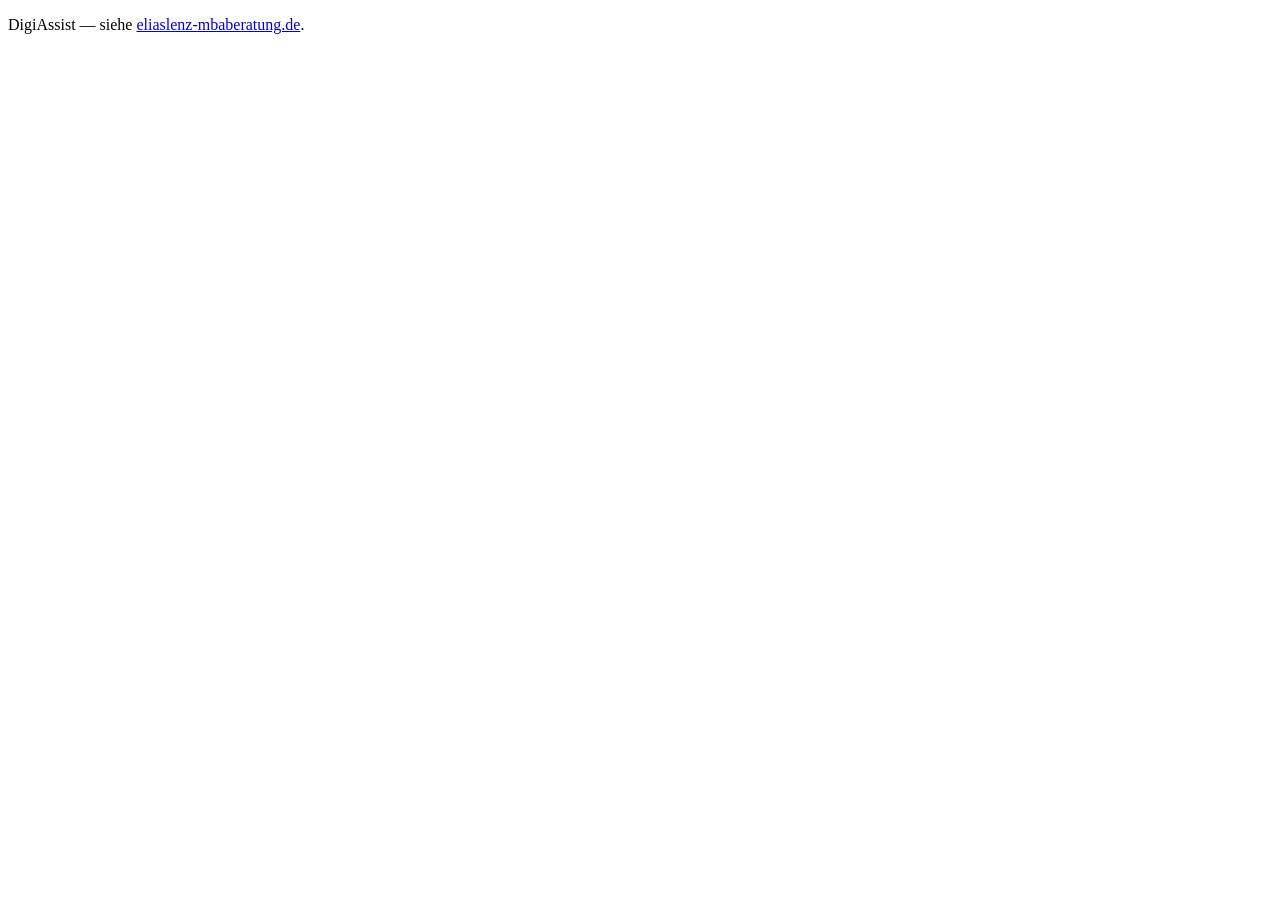
<file: index.html>
<!doctype html><html lang="de"><head><meta charset="utf-8"><title>DigiAssist</title>
<meta name="robots" content="noindex"></head><body>
<p>DigiAssist — siehe <a href="https://eliaslenz-mbaberatung.de/">eliaslenz-mbaberatung.de</a>.</p>
</body></html>
</file>
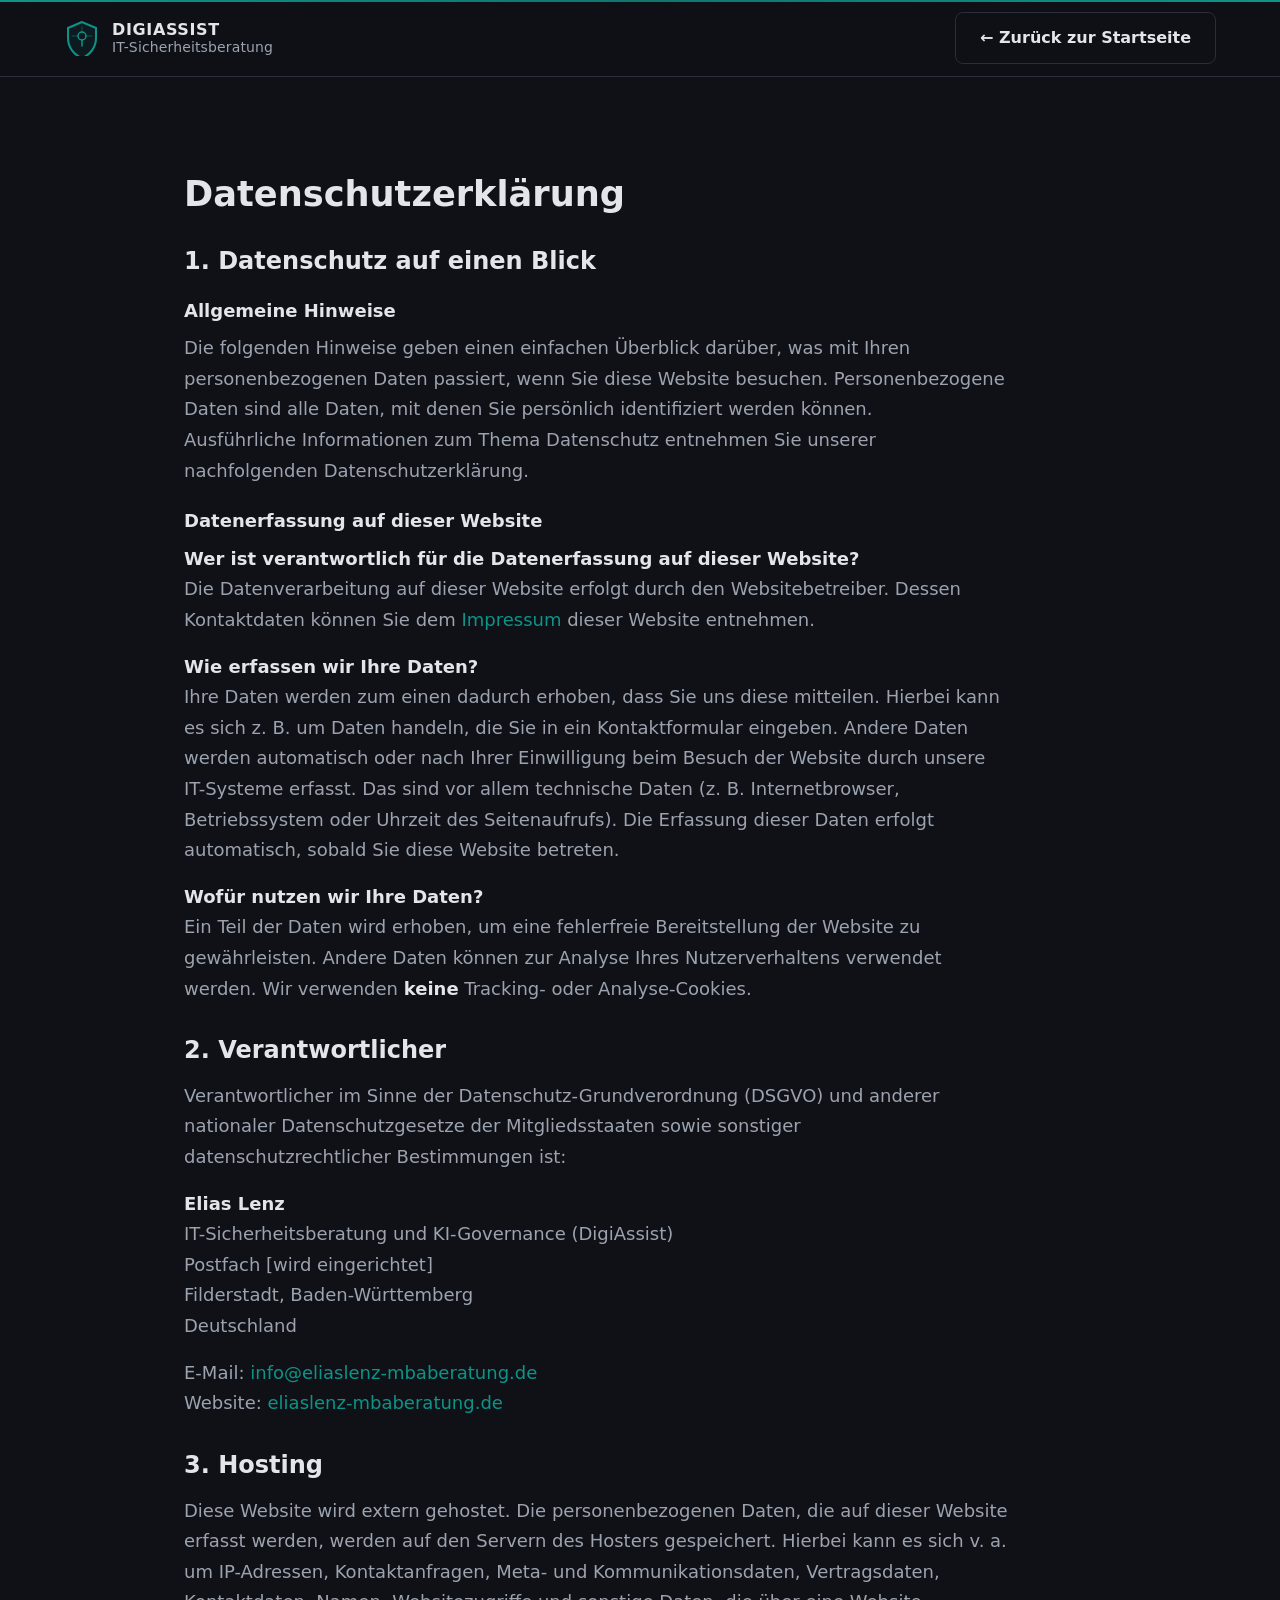
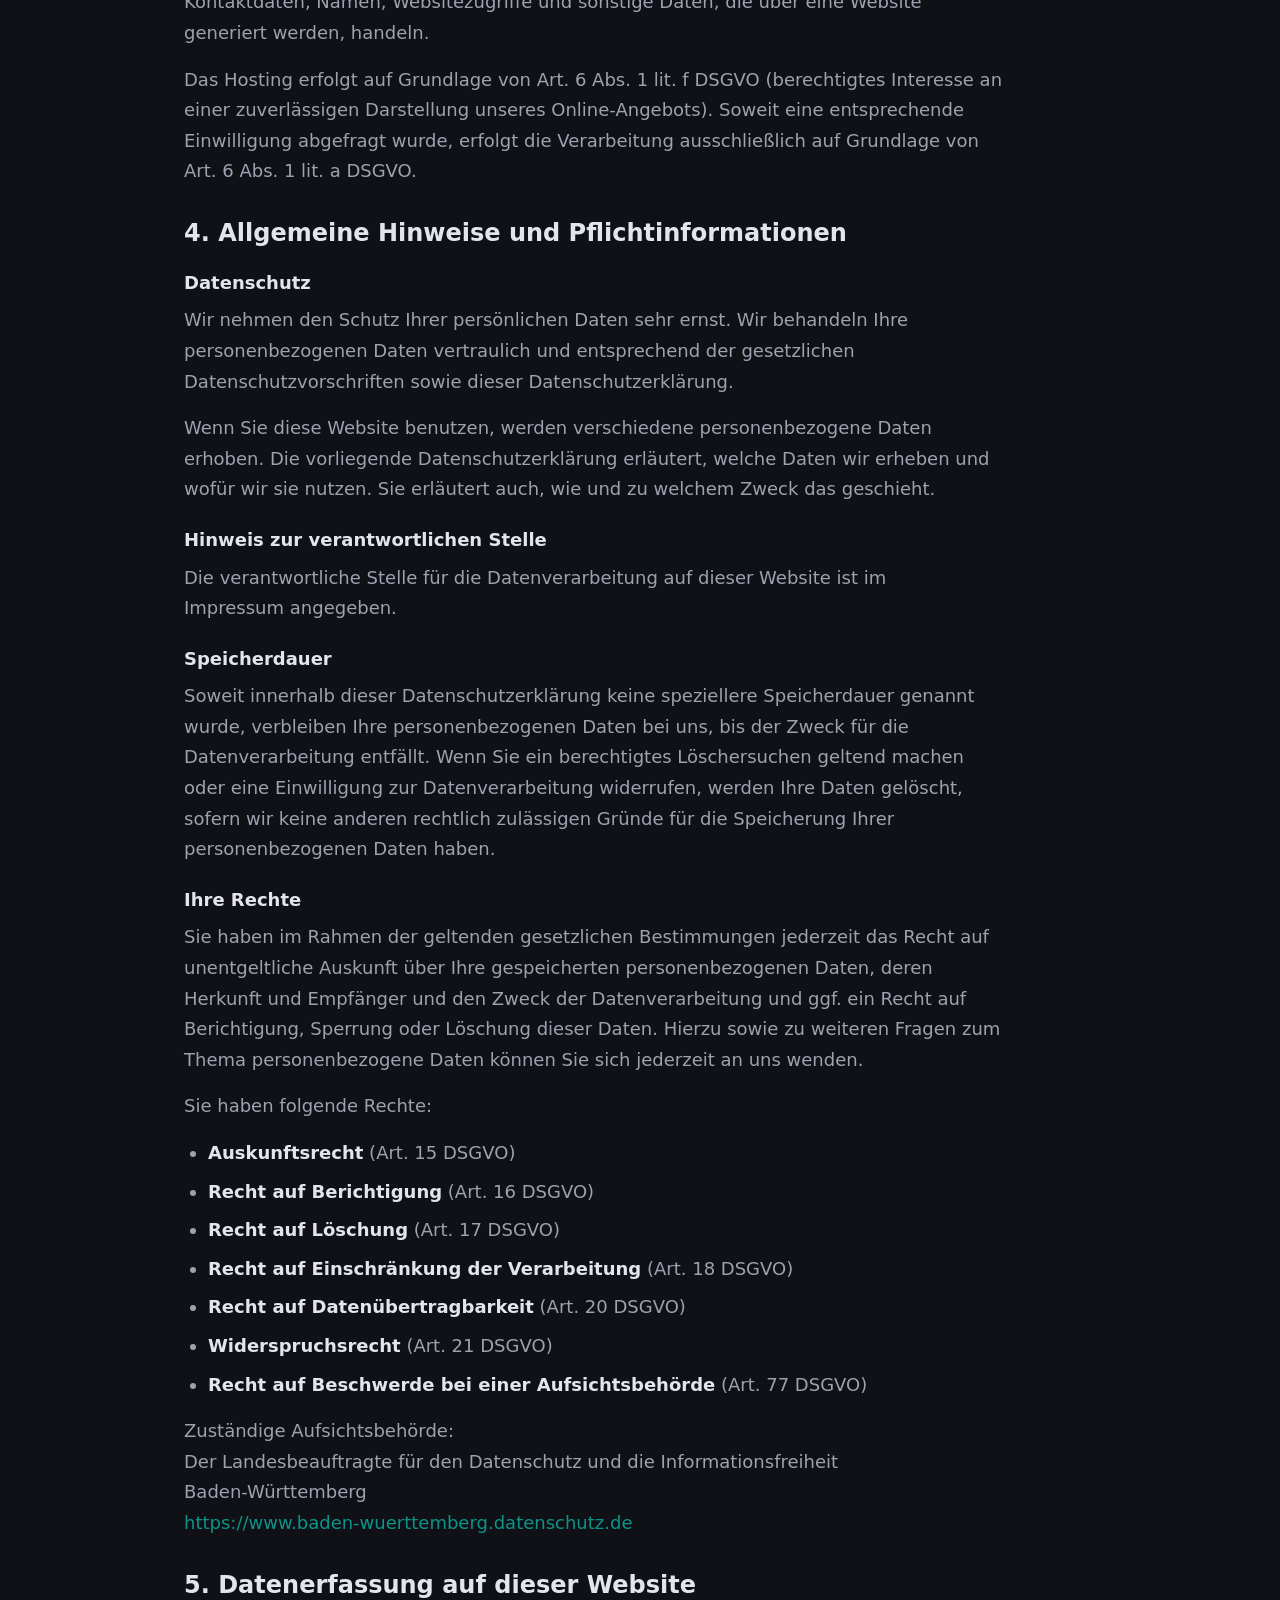
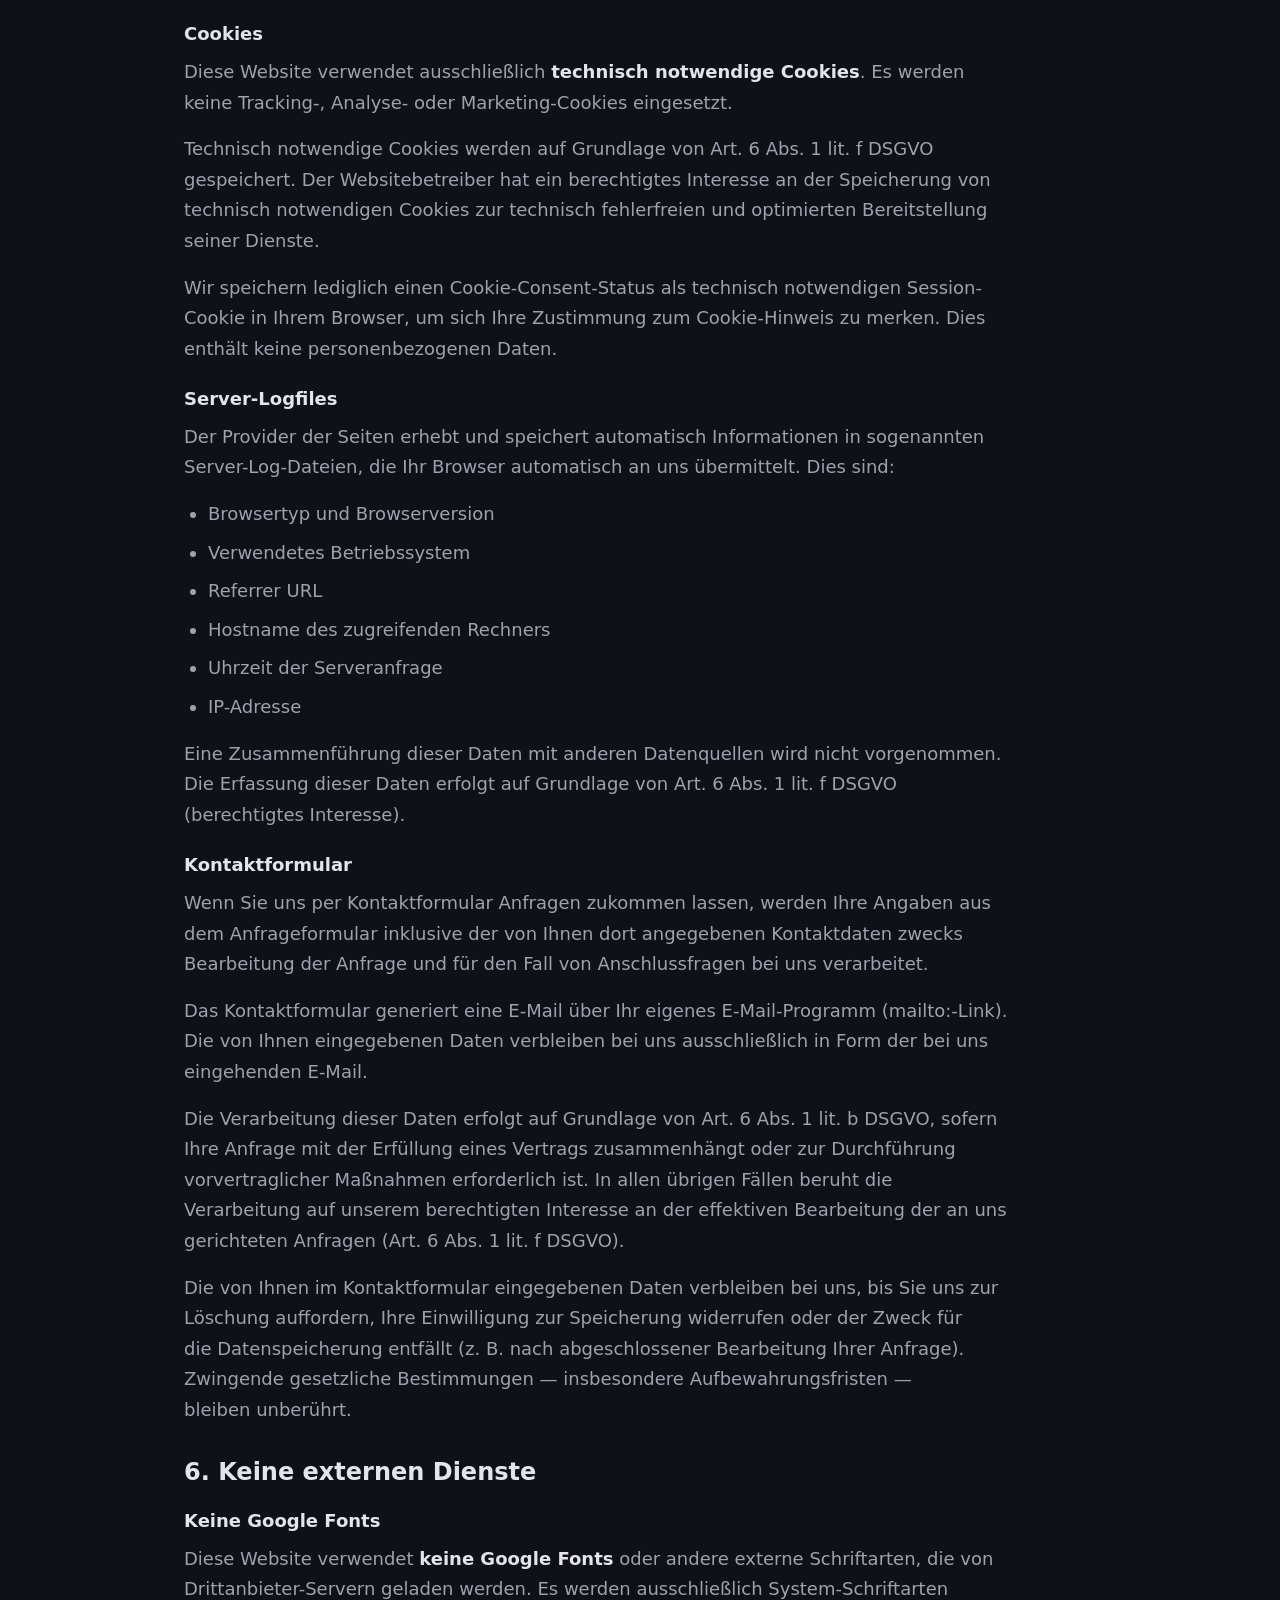
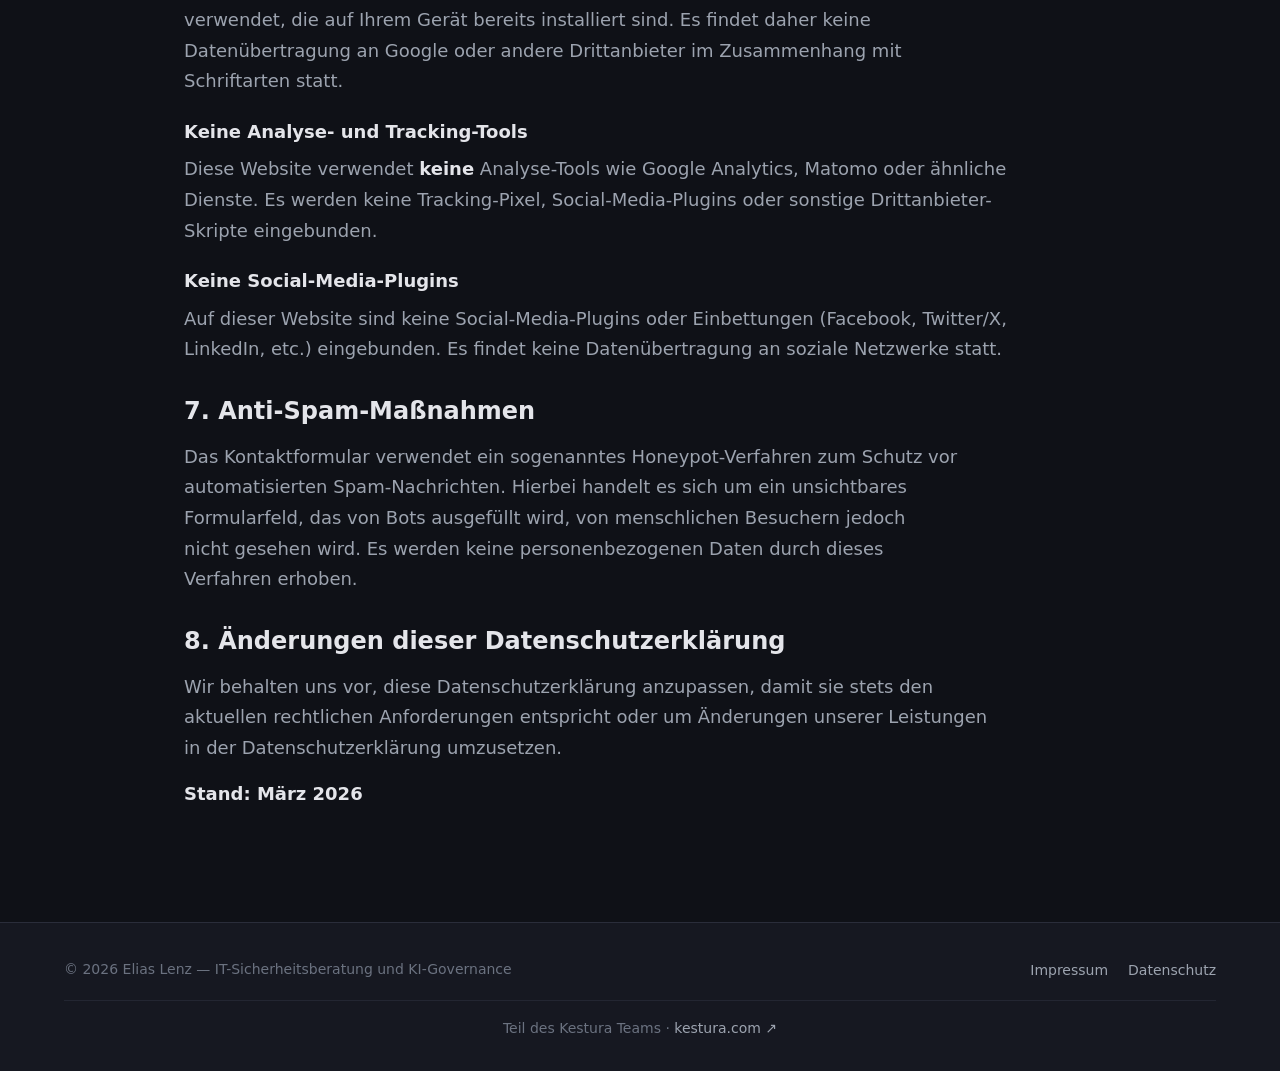
<file: datenschutz.html>
<!DOCTYPE html>
<html lang="de">
<head>
<meta charset="UTF-8">
<meta name="viewport" content="width=device-width, initial-scale=1.0">

<!--
  Security headers. Only CSP is valid as <meta http-equiv> per HTML5;
  the rest must be set at the host edge. See docs/Security.md.
-->
<meta http-equiv="Content-Security-Policy" content="default-src 'self'; script-src 'self' 'unsafe-inline'; style-src 'self' 'unsafe-inline'; img-src 'self' data:; font-src 'self'; connect-src 'self'; frame-ancestors 'none'; base-uri 'self'; form-action 'self' mailto:;">
<meta name="referrer" content="strict-origin-when-cross-origin">

<title>Datenschutzerklärung — DigiAssist | Elias Lenz</title>
<meta name="description" content="Datenschutzerklärung gemäß DSGVO — DigiAssist, Elias Lenz, IT-Sicherheitsberatung und KI-Governance">
<meta name="robots" content="noindex, follow">
<link rel="stylesheet" href="./styles.css">
</head>
<body>

<a href="#main" class="skip-link">Zum Inhalt springen</a>

<!-- HEADER -->
<header class="header">
  <div class="container header__inner">
    <a href="./index.html" class="logo" aria-label="DigiAssist — Startseite">
      <svg class="logo__icon" viewBox="0 0 36 36" fill="none" xmlns="http://www.w3.org/2000/svg" aria-hidden="true">
        <path d="M18 2L4 8v10c0 9.33 5.97 17.06 14 20 8.03-2.94 14-10.67 14-20V8L18 2z" stroke="#0d9488" stroke-width="2" fill="none"/>
        <path d="M18 2L4 8v10c0 9.33 5.97 17.06 14 20 8.03-2.94 14-10.67 14-20V8L18 2z" fill="#0d9488" opacity="0.08"/>
        <circle cx="18" cy="16" r="4" stroke="#0d9488" stroke-width="1.5" fill="none"/>
        <line x1="18" y1="20" x2="18" y2="26" stroke="#0d9488" stroke-width="1.5" stroke-linecap="round"/>
        <line x1="14" y1="16" x2="8" y2="16" stroke="#0d9488" stroke-width="1" stroke-linecap="round" opacity="0.5"/>
        <line x1="22" y1="16" x2="28" y2="16" stroke="#0d9488" stroke-width="1" stroke-linecap="round" opacity="0.5"/>
        <line x1="18" y1="12" x2="18" y2="7" stroke="#0d9488" stroke-width="1" stroke-linecap="round" opacity="0.5"/>
      </svg>
      <span class="logo__text">
        DigiAssist
        <span class="logo__sub">IT-Sicherheitsberatung</span>
      </span>
    </a>
    <nav class="nav">
      <a href="./index.html" class="btn btn--outline" style="font-size: var(--text-sm);">← Zurück zur Startseite</a>
    </nav>
  </div>
</header>

<!-- MAIN -->
<main id="main">
  <div class="container container--narrow legal">

    <h1>Datenschutzerklärung</h1>

    <h2>1. Datenschutz auf einen Blick</h2>

    <h3>Allgemeine Hinweise</h3>
    <p>
      Die folgenden Hinweise geben einen einfachen Überblick darüber, was mit Ihren personenbezogenen Daten passiert, wenn Sie diese Website besuchen. Personenbezogene Daten sind alle Daten, mit denen Sie persönlich identifiziert werden können. Ausführliche Informationen zum Thema Datenschutz entnehmen Sie unserer nachfolgenden Datenschutzerklärung.
    </p>

    <h3>Datenerfassung auf dieser Website</h3>
    <p>
      <strong>Wer ist verantwortlich für die Datenerfassung auf dieser Website?</strong><br>
      Die Datenverarbeitung auf dieser Website erfolgt durch den Websitebetreiber. Dessen Kontaktdaten können Sie dem <a href="./impressum.html">Impressum</a> dieser Website entnehmen.
    </p>
    <p>
      <strong>Wie erfassen wir Ihre Daten?</strong><br>
      Ihre Daten werden zum einen dadurch erhoben, dass Sie uns diese mitteilen. Hierbei kann es sich z.&nbsp;B. um Daten handeln, die Sie in ein Kontaktformular eingeben. Andere Daten werden automatisch oder nach Ihrer Einwilligung beim Besuch der Website durch unsere IT-Systeme erfasst. Das sind vor allem technische Daten (z.&nbsp;B. Internetbrowser, Betriebssystem oder Uhrzeit des Seitenaufrufs). Die Erfassung dieser Daten erfolgt automatisch, sobald Sie diese Website betreten.
    </p>
    <p>
      <strong>Wofür nutzen wir Ihre Daten?</strong><br>
      Ein Teil der Daten wird erhoben, um eine fehlerfreie Bereitstellung der Website zu gewährleisten. Andere Daten können zur Analyse Ihres Nutzerverhaltens verwendet werden. Wir verwenden <strong>keine</strong> Tracking- oder Analyse-Cookies.
    </p>

    <h2>2. Verantwortlicher</h2>
    <p>
      Verantwortlicher im Sinne der Datenschutz-Grundverordnung (DSGVO) und anderer nationaler Datenschutzgesetze der Mitgliedsstaaten sowie sonstiger datenschutzrechtlicher Bestimmungen ist:
    </p>
    <p>
      <strong>Elias Lenz</strong><br>
      IT-Sicherheitsberatung und KI-Governance (DigiAssist)<br>
      Postfach [wird eingerichtet]<br>
      Filderstadt, Baden-Württemberg<br>
      Deutschland
    </p>
    <p>
      E-Mail: <span id="datenschutz-email">[JavaScript erforderlich]</span><br>
      Website: <a href="https://eliaslenz-mbaberatung.de" target="_blank" rel="noopener noreferrer">eliaslenz-mbaberatung.de</a>
    </p>

    <h2>3. Hosting</h2>
    <p>
      Diese Website wird extern gehostet. Die personenbezogenen Daten, die auf dieser Website erfasst werden, werden auf den Servern des Hosters gespeichert. Hierbei kann es sich v.&nbsp;a. um IP-Adressen, Kontaktanfragen, Meta- und Kommunikationsdaten, Vertragsdaten, Kontaktdaten, Namen, Websitezugriffe und sonstige Daten, die über eine Website generiert werden, handeln.
    </p>
    <p>
      Das Hosting erfolgt auf Grundlage von Art. 6 Abs. 1 lit. f DSGVO (berechtigtes Interesse an einer zuverlässigen Darstellung unseres Online-Angebots). Soweit eine entsprechende Einwilligung abgefragt wurde, erfolgt die Verarbeitung ausschließlich auf Grundlage von Art. 6 Abs. 1 lit. a DSGVO.
    </p>

    <h2>4. Allgemeine Hinweise und Pflichtinformationen</h2>

    <h3>Datenschutz</h3>
    <p>
      Wir nehmen den Schutz Ihrer persönlichen Daten sehr ernst. Wir behandeln Ihre personenbezogenen Daten vertraulich und entsprechend der gesetzlichen Datenschutzvorschriften sowie dieser Datenschutzerklärung.
    </p>
    <p>
      Wenn Sie diese Website benutzen, werden verschiedene personenbezogene Daten erhoben. Die vorliegende Datenschutzerklärung erläutert, welche Daten wir erheben und wofür wir sie nutzen. Sie erläutert auch, wie und zu welchem Zweck das geschieht.
    </p>

    <h3>Hinweis zur verantwortlichen Stelle</h3>
    <p>
      Die verantwortliche Stelle für die Datenverarbeitung auf dieser Website ist im Impressum angegeben.
    </p>

    <h3>Speicherdauer</h3>
    <p>
      Soweit innerhalb dieser Datenschutzerklärung keine speziellere Speicherdauer genannt wurde, verbleiben Ihre personenbezogenen Daten bei uns, bis der Zweck für die Datenverarbeitung entfällt. Wenn Sie ein berechtigtes Löschersuchen geltend machen oder eine Einwilligung zur Datenverarbeitung widerrufen, werden Ihre Daten gelöscht, sofern wir keine anderen rechtlich zulässigen Gründe für die Speicherung Ihrer personenbezogenen Daten haben.
    </p>

    <h3>Ihre Rechte</h3>
    <p>
      Sie haben im Rahmen der geltenden gesetzlichen Bestimmungen jederzeit das Recht auf unentgeltliche Auskunft über Ihre gespeicherten personenbezogenen Daten, deren Herkunft und Empfänger und den Zweck der Datenverarbeitung und ggf. ein Recht auf Berichtigung, Sperrung oder Löschung dieser Daten. Hierzu sowie zu weiteren Fragen zum Thema personenbezogene Daten können Sie sich jederzeit an uns wenden.
    </p>
    <p>Sie haben folgende Rechte:</p>
    <ul>
      <li><strong>Auskunftsrecht</strong> (Art. 15 DSGVO)</li>
      <li><strong>Recht auf Berichtigung</strong> (Art. 16 DSGVO)</li>
      <li><strong>Recht auf Löschung</strong> (Art. 17 DSGVO)</li>
      <li><strong>Recht auf Einschränkung der Verarbeitung</strong> (Art. 18 DSGVO)</li>
      <li><strong>Recht auf Datenübertragbarkeit</strong> (Art. 20 DSGVO)</li>
      <li><strong>Widerspruchsrecht</strong> (Art. 21 DSGVO)</li>
      <li><strong>Recht auf Beschwerde bei einer Aufsichtsbehörde</strong> (Art. 77 DSGVO)</li>
    </ul>
    <p>
      Zuständige Aufsichtsbehörde:<br>
      Der Landesbeauftragte für den Datenschutz und die Informationsfreiheit Baden-Württemberg<br>
      <a href="https://www.baden-wuerttemberg.datenschutz.de" target="_blank" rel="noopener noreferrer">https://www.baden-wuerttemberg.datenschutz.de</a>
    </p>

    <h2>5. Datenerfassung auf dieser Website</h2>

    <h3>Cookies</h3>
    <p>
      Diese Website verwendet ausschließlich <strong>technisch notwendige Cookies</strong>. Es werden keine Tracking-, Analyse- oder Marketing-Cookies eingesetzt.
    </p>
    <p>
      Technisch notwendige Cookies werden auf Grundlage von Art. 6 Abs. 1 lit. f DSGVO gespeichert. Der Websitebetreiber hat ein berechtigtes Interesse an der Speicherung von technisch notwendigen Cookies zur technisch fehlerfreien und optimierten Bereitstellung seiner Dienste.
    </p>
    <p>
      Wir speichern lediglich einen Cookie-Consent-Status als technisch notwendigen Session-Cookie in Ihrem Browser, um sich Ihre Zustimmung zum Cookie-Hinweis zu merken. Dies enthält keine personenbezogenen Daten.
    </p>

    <h3>Server-Logfiles</h3>
    <p>
      Der Provider der Seiten erhebt und speichert automatisch Informationen in sogenannten Server-Log-Dateien, die Ihr Browser automatisch an uns übermittelt. Dies sind:
    </p>
    <ul>
      <li>Browsertyp und Browserversion</li>
      <li>Verwendetes Betriebssystem</li>
      <li>Referrer URL</li>
      <li>Hostname des zugreifenden Rechners</li>
      <li>Uhrzeit der Serveranfrage</li>
      <li>IP-Adresse</li>
    </ul>
    <p>
      Eine Zusammenführung dieser Daten mit anderen Datenquellen wird nicht vorgenommen. Die Erfassung dieser Daten erfolgt auf Grundlage von Art. 6 Abs. 1 lit. f DSGVO (berechtigtes Interesse).
    </p>

    <h3>Kontaktformular</h3>
    <p>
      Wenn Sie uns per Kontaktformular Anfragen zukommen lassen, werden Ihre Angaben aus dem Anfrageformular inklusive der von Ihnen dort angegebenen Kontaktdaten zwecks Bearbeitung der Anfrage und für den Fall von Anschlussfragen bei uns verarbeitet.
    </p>
    <p>
      Das Kontaktformular generiert eine E-Mail über Ihr eigenes E-Mail-Programm (mailto:-Link). Die von Ihnen eingegebenen Daten verbleiben bei uns ausschließlich in Form der bei uns eingehenden E-Mail.
    </p>
    <p>
      Die Verarbeitung dieser Daten erfolgt auf Grundlage von Art. 6 Abs. 1 lit. b DSGVO, sofern Ihre Anfrage mit der Erfüllung eines Vertrags zusammenhängt oder zur Durchführung vorvertraglicher Maßnahmen erforderlich ist. In allen übrigen Fällen beruht die Verarbeitung auf unserem berechtigten Interesse an der effektiven Bearbeitung der an uns gerichteten Anfragen (Art. 6 Abs. 1 lit. f DSGVO).
    </p>
    <p>
      Die von Ihnen im Kontaktformular eingegebenen Daten verbleiben bei uns, bis Sie uns zur Löschung auffordern, Ihre Einwilligung zur Speicherung widerrufen oder der Zweck für die Datenspeicherung entfällt (z.&nbsp;B. nach abgeschlossener Bearbeitung Ihrer Anfrage). Zwingende gesetzliche Bestimmungen — insbesondere Aufbewahrungsfristen — bleiben unberührt.
    </p>

    <h2>6. Keine externen Dienste</h2>

    <h3>Keine Google Fonts</h3>
    <p>
      Diese Website verwendet <strong>keine Google Fonts</strong> oder andere externe Schriftarten, die von Drittanbieter-Servern geladen werden. Es werden ausschließlich System-Schriftarten verwendet, die auf Ihrem Gerät bereits installiert sind. Es findet daher keine Datenübertragung an Google oder andere Drittanbieter im Zusammenhang mit Schriftarten statt.
    </p>

    <h3>Keine Analyse- und Tracking-Tools</h3>
    <p>
      Diese Website verwendet <strong>keine</strong> Analyse-Tools wie Google Analytics, Matomo oder ähnliche Dienste. Es werden keine Tracking-Pixel, Social-Media-Plugins oder sonstige Drittanbieter-Skripte eingebunden.
    </p>

    <h3>Keine Social-Media-Plugins</h3>
    <p>
      Auf dieser Website sind keine Social-Media-Plugins oder Einbettungen (Facebook, Twitter/X, LinkedIn, etc.) eingebunden. Es findet keine Datenübertragung an soziale Netzwerke statt.
    </p>

    <h2>7. Anti-Spam-Maßnahmen</h2>
    <p>
      Das Kontaktformular verwendet ein sogenanntes Honeypot-Verfahren zum Schutz vor automatisierten Spam-Nachrichten. Hierbei handelt es sich um ein unsichtbares Formularfeld, das von Bots ausgefüllt wird, von menschlichen Besuchern jedoch nicht gesehen wird. Es werden keine personenbezogenen Daten durch dieses Verfahren erhoben.
    </p>

    <h2>8. Änderungen dieser Datenschutzerklärung</h2>
    <p>
      Wir behalten uns vor, diese Datenschutzerklärung anzupassen, damit sie stets den aktuellen rechtlichen Anforderungen entspricht oder um Änderungen unserer Leistungen in der Datenschutzerklärung umzusetzen.
    </p>
    <p>
      <strong>Stand: März 2026</strong>
    </p>

  </div>
</main>

<!-- FOOTER -->
<footer class="footer">
  <div class="container">
    <div class="footer__inner">
      <p class="footer__copy">&copy; 2026 Elias Lenz — IT-Sicherheitsberatung und KI-Governance</p>
      <ul class="footer__links" role="list">
        <li><a href="./impressum.html">Impressum</a></li>
        <li><a href="./datenschutz.html">Datenschutz</a></li>
      </ul>
    </div>
    <div class="footer__attribution">
      Teil des Kestura Teams ·
      <a href="https://kestura.com" target="_blank" rel="noopener noreferrer">kestura.com ↗</a>
    </div>
  </div>
</footer>

<!-- Email obfuscation -->
<script>
(function() {
  var u = 'info';
  var d = 'eliaslenz-mbaberatung';
  var t = 'de';
  var el = document.getElementById('datenschutz-email');
  if (el) {
    var addr = u + '@' + d + '.' + t;
    el.innerHTML = '<a href="mai' + 'lto:' + addr + '">' + addr + '</a>';
  }
})();
</script>

</body>
</html>
</file>
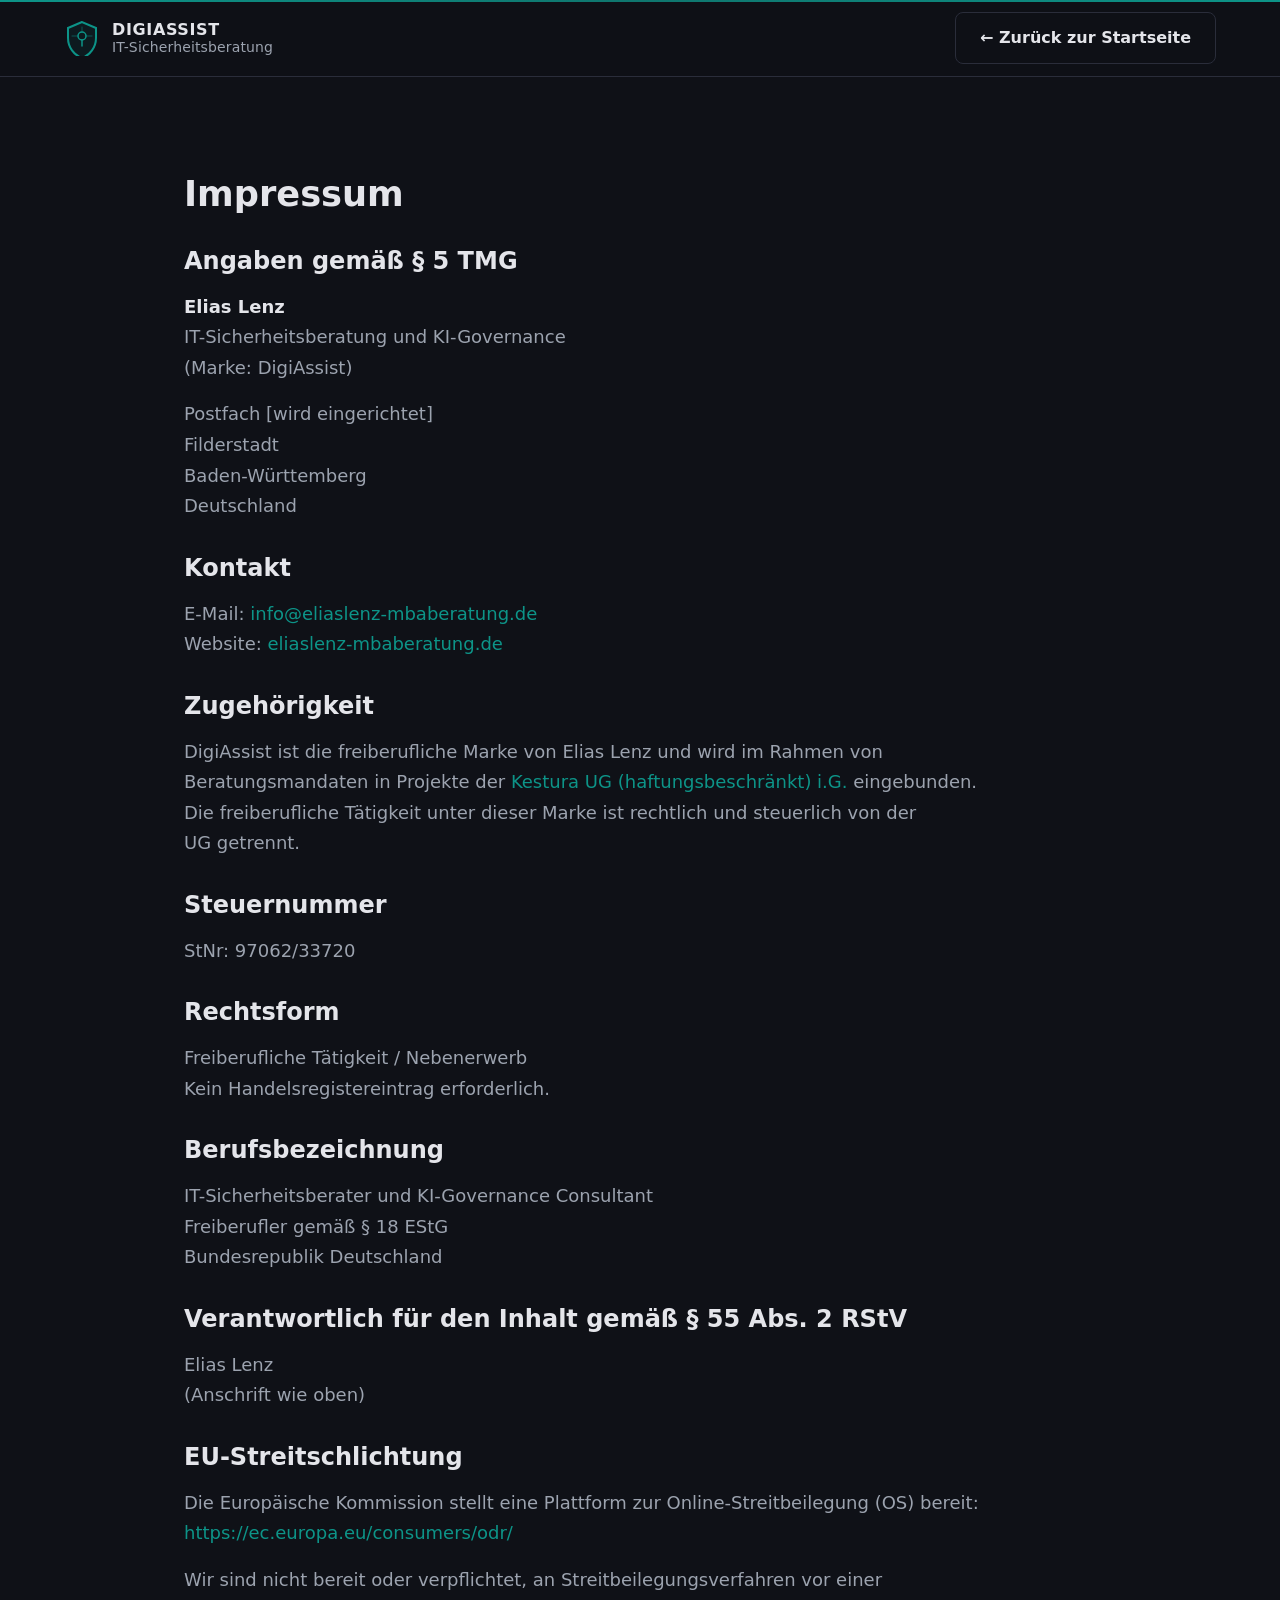
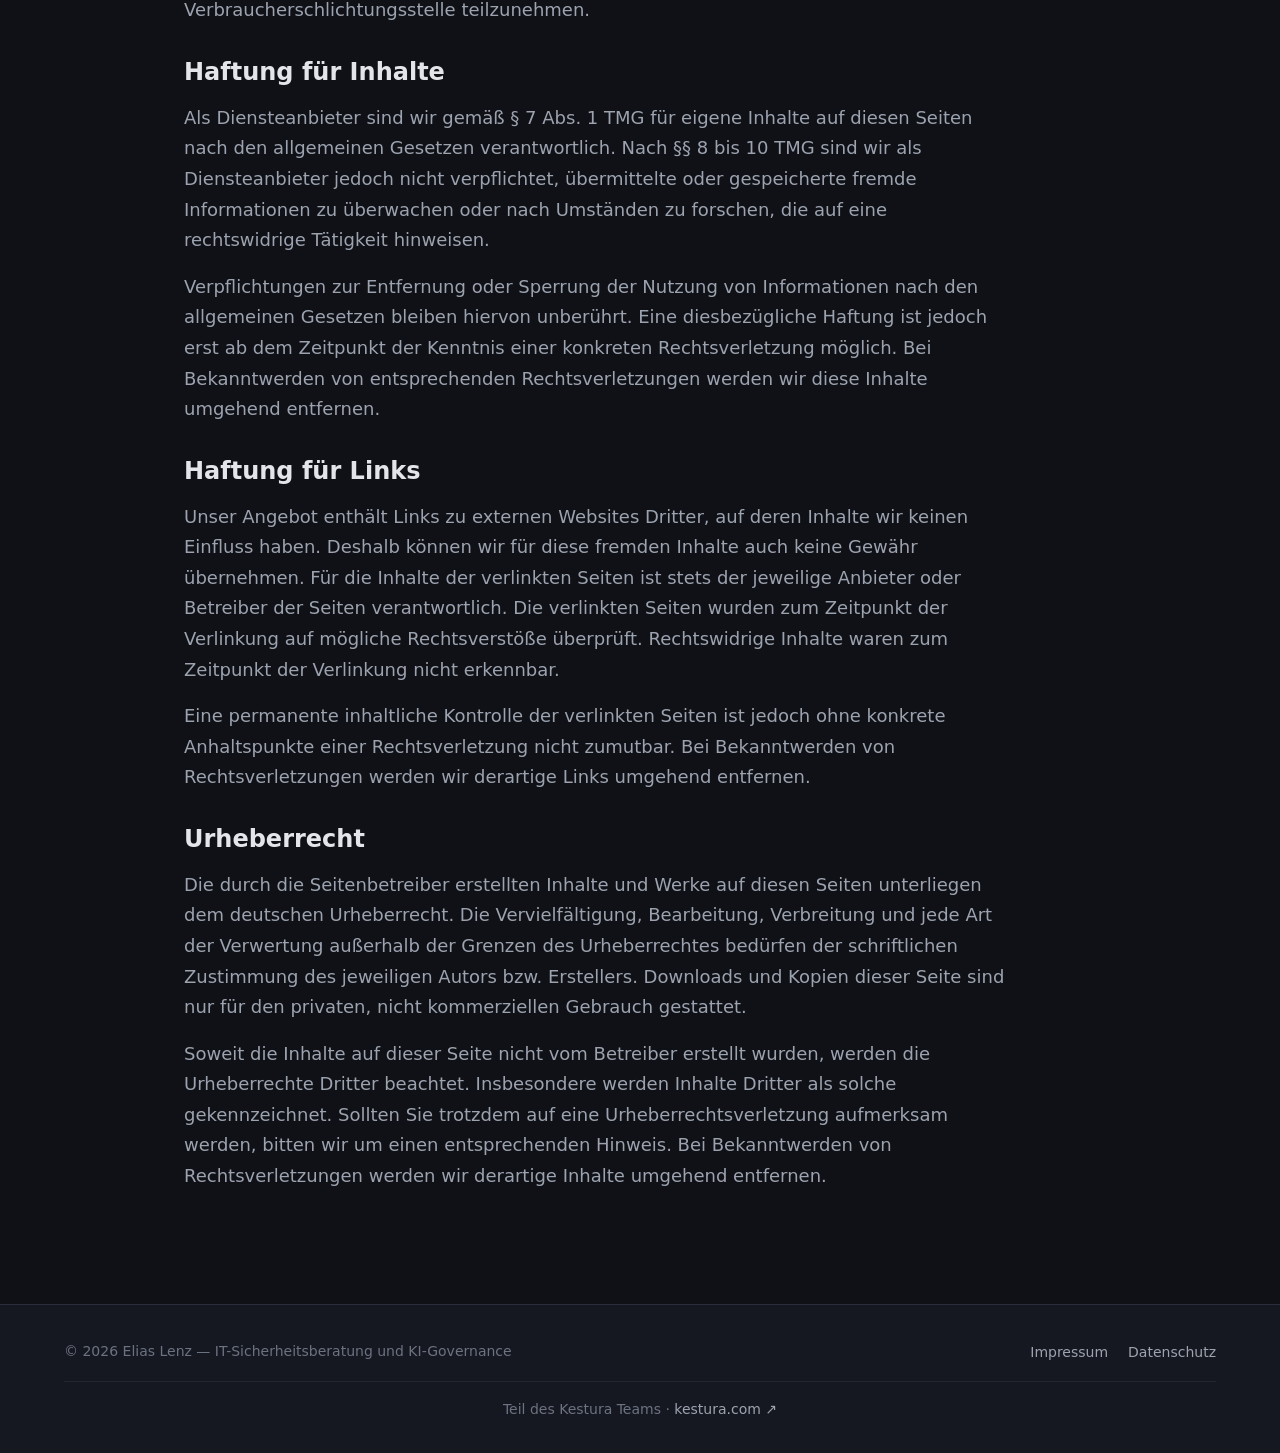
<file: impressum.html>
<!DOCTYPE html>
<html lang="de">
<head>
<meta charset="UTF-8">
<meta name="viewport" content="width=device-width, initial-scale=1.0">

<!--
  Security headers. Only CSP is valid as <meta http-equiv> per HTML5;
  the rest must be set at the host edge. See docs/Security.md.
-->
<meta http-equiv="Content-Security-Policy" content="default-src 'self'; script-src 'self' 'unsafe-inline'; style-src 'self' 'unsafe-inline'; img-src 'self' data:; font-src 'self'; connect-src 'self'; frame-ancestors 'none'; base-uri 'self'; form-action 'self' mailto:;">
<meta name="referrer" content="strict-origin-when-cross-origin">

<title>Impressum — DigiAssist | Elias Lenz</title>
<meta name="description" content="Impressum gemäß §5 TMG — Elias Lenz, IT-Sicherheitsberatung und KI-Governance (DigiAssist)">
<meta name="robots" content="noindex, follow">
<link rel="stylesheet" href="./styles.css">
</head>
<body>

<a href="#main" class="skip-link">Zum Inhalt springen</a>

<!-- HEADER -->
<header class="header">
  <div class="container header__inner">
    <a href="./index.html" class="logo" aria-label="DigiAssist — Startseite">
      <svg class="logo__icon" viewBox="0 0 36 36" fill="none" xmlns="http://www.w3.org/2000/svg" aria-hidden="true">
        <path d="M18 2L4 8v10c0 9.33 5.97 17.06 14 20 8.03-2.94 14-10.67 14-20V8L18 2z" stroke="#0d9488" stroke-width="2" fill="none"/>
        <path d="M18 2L4 8v10c0 9.33 5.97 17.06 14 20 8.03-2.94 14-10.67 14-20V8L18 2z" fill="#0d9488" opacity="0.08"/>
        <circle cx="18" cy="16" r="4" stroke="#0d9488" stroke-width="1.5" fill="none"/>
        <line x1="18" y1="20" x2="18" y2="26" stroke="#0d9488" stroke-width="1.5" stroke-linecap="round"/>
        <line x1="14" y1="16" x2="8" y2="16" stroke="#0d9488" stroke-width="1" stroke-linecap="round" opacity="0.5"/>
        <line x1="22" y1="16" x2="28" y2="16" stroke="#0d9488" stroke-width="1" stroke-linecap="round" opacity="0.5"/>
        <line x1="18" y1="12" x2="18" y2="7" stroke="#0d9488" stroke-width="1" stroke-linecap="round" opacity="0.5"/>
      </svg>
      <span class="logo__text">
        DigiAssist
        <span class="logo__sub">IT-Sicherheitsberatung</span>
      </span>
    </a>
    <nav class="nav">
      <a href="./index.html" class="btn btn--outline" style="font-size: var(--text-sm);">← Zurück zur Startseite</a>
    </nav>
  </div>
</header>

<!-- MAIN -->
<main id="main">
  <div class="container container--narrow legal">

    <h1>Impressum</h1>

    <h2>Angaben gemäß § 5 TMG</h2>
    <p>
      <strong>Elias Lenz</strong><br>
      IT-Sicherheitsberatung und KI-Governance<br>
      (Marke: DigiAssist)
    </p>
    <p>
      Postfach [wird eingerichtet]<br>
      Filderstadt<br>
      Baden-Württemberg<br>
      Deutschland
    </p>

    <h2>Kontakt</h2>
    <p>
      E-Mail: <span id="impressum-email">[JavaScript erforderlich]</span><br>
      Website: <a href="https://eliaslenz-mbaberatung.de" target="_blank" rel="noopener noreferrer">eliaslenz-mbaberatung.de</a>
    </p>

    <h2>Zugehörigkeit</h2>
    <p>
      DigiAssist ist die freiberufliche Marke von Elias Lenz und wird im
      Rahmen von Beratungsmandaten in Projekte der
      <a href="https://kestura.com" target="_blank" rel="noopener noreferrer">Kestura UG (haftungsbeschränkt) i.G.</a>
      eingebunden. Die freiberufliche Tätigkeit unter dieser Marke ist
      rechtlich und steuerlich von der UG getrennt.
    </p>

    <h2>Steuernummer</h2>
    <p>StNr: 97062/33720</p>

    <h2>Rechtsform</h2>
    <p>
      Freiberufliche Tätigkeit / Nebenerwerb<br>
      Kein Handelsregistereintrag erforderlich.
    </p>

    <h2>Berufsbezeichnung</h2>
    <p>
      IT-Sicherheitsberater und KI-Governance Consultant<br>
      Freiberufler gemäß § 18 EStG<br>
      Bundesrepublik Deutschland
    </p>

    <h2>Verantwortlich für den Inhalt gemäß § 55 Abs. 2 RStV</h2>
    <p>
      Elias Lenz<br>
      (Anschrift wie oben)
    </p>

    <h2>EU-Streitschlichtung</h2>
    <p>
      Die Europäische Kommission stellt eine Plattform zur Online-Streitbeilegung (OS) bereit:
      <a href="https://ec.europa.eu/consumers/odr/" target="_blank" rel="noopener noreferrer">https://ec.europa.eu/consumers/odr/</a>
    </p>
    <p>
      Wir sind nicht bereit oder verpflichtet, an Streitbeilegungsverfahren vor einer Verbraucherschlichtungsstelle teilzunehmen.
    </p>

    <h2>Haftung für Inhalte</h2>
    <p>
      Als Diensteanbieter sind wir gemäß § 7 Abs. 1 TMG für eigene Inhalte auf diesen Seiten nach den allgemeinen Gesetzen verantwortlich. Nach §§ 8 bis 10 TMG sind wir als Diensteanbieter jedoch nicht verpflichtet, übermittelte oder gespeicherte fremde Informationen zu überwachen oder nach Umständen zu forschen, die auf eine rechtswidrige Tätigkeit hinweisen.
    </p>
    <p>
      Verpflichtungen zur Entfernung oder Sperrung der Nutzung von Informationen nach den allgemeinen Gesetzen bleiben hiervon unberührt. Eine diesbezügliche Haftung ist jedoch erst ab dem Zeitpunkt der Kenntnis einer konkreten Rechtsverletzung möglich. Bei Bekanntwerden von entsprechenden Rechtsverletzungen werden wir diese Inhalte umgehend entfernen.
    </p>

    <h2>Haftung für Links</h2>
    <p>
      Unser Angebot enthält Links zu externen Websites Dritter, auf deren Inhalte wir keinen Einfluss haben. Deshalb können wir für diese fremden Inhalte auch keine Gewähr übernehmen. Für die Inhalte der verlinkten Seiten ist stets der jeweilige Anbieter oder Betreiber der Seiten verantwortlich. Die verlinkten Seiten wurden zum Zeitpunkt der Verlinkung auf mögliche Rechtsverstöße überprüft. Rechtswidrige Inhalte waren zum Zeitpunkt der Verlinkung nicht erkennbar.
    </p>
    <p>
      Eine permanente inhaltliche Kontrolle der verlinkten Seiten ist jedoch ohne konkrete Anhaltspunkte einer Rechtsverletzung nicht zumutbar. Bei Bekanntwerden von Rechtsverletzungen werden wir derartige Links umgehend entfernen.
    </p>

    <h2>Urheberrecht</h2>
    <p>
      Die durch die Seitenbetreiber erstellten Inhalte und Werke auf diesen Seiten unterliegen dem deutschen Urheberrecht. Die Vervielfältigung, Bearbeitung, Verbreitung und jede Art der Verwertung außerhalb der Grenzen des Urheberrechtes bedürfen der schriftlichen Zustimmung des jeweiligen Autors bzw. Erstellers. Downloads und Kopien dieser Seite sind nur für den privaten, nicht kommerziellen Gebrauch gestattet.
    </p>
    <p>
      Soweit die Inhalte auf dieser Seite nicht vom Betreiber erstellt wurden, werden die Urheberrechte Dritter beachtet. Insbesondere werden Inhalte Dritter als solche gekennzeichnet. Sollten Sie trotzdem auf eine Urheberrechtsverletzung aufmerksam werden, bitten wir um einen entsprechenden Hinweis. Bei Bekanntwerden von Rechtsverletzungen werden wir derartige Inhalte umgehend entfernen.
    </p>

  </div>
</main>

<!-- FOOTER -->
<footer class="footer">
  <div class="container">
    <div class="footer__inner">
      <p class="footer__copy">&copy; 2026 Elias Lenz — IT-Sicherheitsberatung und KI-Governance</p>
      <ul class="footer__links" role="list">
        <li><a href="./impressum.html">Impressum</a></li>
        <li><a href="./datenschutz.html">Datenschutz</a></li>
      </ul>
    </div>
    <div class="footer__attribution">
      Teil des Kestura Teams ·
      <a href="https://kestura.com" target="_blank" rel="noopener noreferrer">kestura.com ↗</a>
    </div>
  </div>
</footer>

<!-- Email obfuscation for Impressum -->
<script>
(function() {
  var u = 'info';
  var d = 'eliaslenz-mbaberatung';
  var t = 'de';
  var el = document.getElementById('impressum-email');
  if (el) {
    var addr = u + '@' + d + '.' + t;
    el.innerHTML = '<a href="mai' + 'lto:' + addr + '">' + addr + '</a>';
  }
})();
</script>

</body>
</html>
</file>
<file: styles.css>
/* ============================================================
   DigiAssist — IT-Sicherheitsberatung und KI-Governance
   Dark theme with teal accent (#0d9488)
   System fonts only (DSGVO compliant — no external font CDN)
   ============================================================ */

/* === BASE RESET === */
*, *::before, *::after { box-sizing: border-box; margin: 0; padding: 0; }

html {
  -moz-text-size-adjust: none;
  -webkit-text-size-adjust: none;
  text-size-adjust: none;
  -webkit-font-smoothing: antialiased;
  -moz-osx-font-smoothing: grayscale;
  text-rendering: optimizeLegibility;
  scroll-behavior: smooth;
  scroll-padding-top: 5rem;
}

/* === DESIGN TOKENS === */
:root {
  /* Type Scale (fluid) */
  --text-xs:   clamp(0.75rem,  0.7rem  + 0.25vw, 0.875rem);
  --text-sm:   clamp(0.875rem, 0.8rem  + 0.35vw, 1rem);
  --text-base: clamp(1rem,     0.95rem + 0.25vw, 1.125rem);
  --text-lg:   clamp(1.125rem, 1rem    + 0.75vw, 1.5rem);
  --text-xl:   clamp(1.5rem,   1.2rem  + 1.25vw, 2.25rem);
  --text-2xl:  clamp(2rem,     1.2rem  + 2.5vw,  3.5rem);

  /* Spacing (4px system) */
  --space-1:  0.25rem;
  --space-2:  0.5rem;
  --space-3:  0.75rem;
  --space-4:  1rem;
  --space-5:  1.25rem;
  --space-6:  1.5rem;
  --space-8:  2rem;
  --space-10: 2.5rem;
  --space-12: 3rem;
  --space-16: 4rem;
  --space-20: 5rem;
  --space-24: 6rem;
  --space-32: 8rem;

  /* Fonts — system stack only (DSGVO) */
  --font-body: -apple-system, BlinkMacSystemFont, 'Segoe UI', system-ui, Roboto, 'Helvetica Neue', sans-serif;
  --font-display: var(--font-body);
  --font-mono: 'SF Mono', 'Cascadia Code', 'Fira Code', 'JetBrains Mono', ui-monospace, monospace;

  /* Radius */
  --radius-sm: 0.375rem;
  --radius-md: 0.5rem;
  --radius-lg: 0.75rem;
  --radius-xl: 1rem;
  --radius-full: 9999px;

  /* Transitions */
  --transition-interactive: 180ms cubic-bezier(0.16, 1, 0.3, 1);

  /* Content widths */
  --content-narrow: 640px;
  --content-default: 960px;
  --content-wide: 1200px;
}

/* === DARK THEME (default) === */
:root {
  --color-bg:             #0f1117;
  --color-surface:        #161821;
  --color-surface-2:      #1c1f2b;
  --color-surface-offset: #1a1d28;
  --color-border:         #2a2d3a;
  --color-divider:        #232632;

  /* Teal accent */
  --color-primary:        #0d9488;
  --color-primary-hover:  #0f766e;
  --color-primary-active: #115e59;
  --color-primary-light:  rgba(13, 148, 136, 0.12);
  --color-primary-glow:   rgba(13, 148, 136, 0.25);

  /* Text */
  --color-text:           #e4e5ea;
  --color-text-muted:     #9ca3af;
  --color-text-faint:     #6b7280;
  --color-text-inverse:   #0f1117;

  /* Semantic */
  --color-success:        #22c55e;
  --color-warning:        #f59e0b;
  --color-error:          #ef4444;

  /* Shadows */
  --shadow-sm: 0 1px 3px rgba(0, 0, 0, 0.3);
  --shadow-md: 0 4px 16px rgba(0, 0, 0, 0.4);
  --shadow-lg: 0 12px 40px rgba(0, 0, 0, 0.5);
}

/* === BODY === */
body {
  min-height: 100dvh;
  line-height: 1.6;
  font-family: var(--font-body);
  font-size: var(--text-base);
  color: var(--color-text);
  background-color: var(--color-bg);
}

img, picture, video, canvas, svg { display: block; max-width: 100%; height: auto; }
input, button, textarea, select { font: inherit; color: inherit; }
h1, h2, h3, h4, h5, h6 { text-wrap: balance; line-height: 1.2; }
p, li, figcaption { text-wrap: pretty; max-width: 72ch; }

::selection {
  background: var(--color-primary-glow);
  color: var(--color-text);
}

:focus-visible {
  outline: 2px solid var(--color-primary);
  outline-offset: 3px;
  border-radius: var(--radius-sm);
}

@media (prefers-reduced-motion: reduce) {
  *, *::before, *::after {
    animation-duration: 0.01ms !important;
    animation-iteration-count: 1 !important;
    transition-duration: 0.01ms !important;
    scroll-behavior: auto !important;
  }
}

button { cursor: pointer; background: none; border: none; }

a, button, [role="button"], [role="link"], input, textarea, select {
  transition: color var(--transition-interactive),
              background var(--transition-interactive),
              border-color var(--transition-interactive),
              box-shadow var(--transition-interactive),
              transform var(--transition-interactive);
}

a { color: var(--color-primary); text-decoration: none; }
a:hover { color: var(--color-primary-hover); }

.sr-only {
  position: absolute; width: 1px; height: 1px; padding: 0; margin: -1px;
  overflow: hidden; clip: rect(0, 0, 0, 0); white-space: nowrap; border-width: 0;
}

/* === SKIP LINK === */
.skip-link {
  position: absolute;
  top: -100%;
  left: var(--space-4);
  background: var(--color-primary);
  color: var(--color-text-inverse);
  padding: var(--space-2) var(--space-4);
  border-radius: var(--radius-md);
  font-size: var(--text-sm);
  font-weight: 600;
  z-index: 200;
}
.skip-link:focus {
  top: var(--space-4);
}

/* === LAYOUT === */
.container {
  width: 100%;
  max-width: var(--content-wide);
  margin: 0 auto;
  padding-inline: var(--space-6);
}

.container--narrow {
  max-width: var(--content-default);
}

/* === HEADER / NAV === */
.header {
  position: sticky;
  top: 0;
  z-index: 100;
  background: rgba(15, 17, 23, 0.92);
  backdrop-filter: blur(16px);
  -webkit-backdrop-filter: blur(16px);
  border-bottom: 1px solid var(--color-border);
  transition: box-shadow 0.3s ease;
}
.header--scrolled {
  box-shadow: var(--shadow-md);
}

.header__inner {
  display: flex;
  align-items: center;
  justify-content: space-between;
  padding-block: var(--space-3);
  gap: var(--space-4);
}

.logo {
  display: flex;
  align-items: center;
  gap: var(--space-3);
  text-decoration: none;
  color: var(--color-text);
  flex-shrink: 0;
}
.logo__icon {
  width: 36px;
  height: 36px;
  flex-shrink: 0;
}
.logo__text {
  font-size: var(--text-sm);
  font-weight: 700;
  letter-spacing: 0.04em;
  text-transform: uppercase;
  line-height: 1.2;
}
.logo__sub {
  display: block;
  font-size: var(--text-xs);
  font-weight: 400;
  letter-spacing: 0.01em;
  text-transform: none;
  color: var(--color-text-muted);
}

/* Desktop Nav */
.nav { display: flex; align-items: center; gap: var(--space-6); }
.nav__links { display: flex; list-style: none; gap: var(--space-5); }
.nav__links a {
  color: var(--color-text-muted);
  font-size: var(--text-sm);
  font-weight: 500;
  text-decoration: none;
  padding: var(--space-1) 0;
  position: relative;
}
.nav__links a:hover,
.nav__links a:focus { color: var(--color-text); }
.nav__links a::after {
  content: '';
  position: absolute;
  bottom: -2px;
  left: 0;
  width: 0;
  height: 2px;
  background: var(--color-primary);
  transition: width 0.3s ease;
}
.nav__links a:hover::after { width: 100%; }

/* Language toggle */
.lang-toggle {
  display: flex;
  align-items: center;
  background: var(--color-surface);
  border: 1px solid var(--color-border);
  border-radius: var(--radius-full);
  padding: var(--space-1);
  gap: 0;
}
.lang-toggle__btn {
  font-size: var(--text-xs);
  font-weight: 600;
  padding: var(--space-1) var(--space-3);
  border-radius: var(--radius-full);
  color: var(--color-text-muted);
  cursor: pointer;
  border: none;
  background: none;
  transition: all var(--transition-interactive);
}
.lang-toggle__btn.active {
  background: var(--color-primary);
  color: white;
}
.lang-toggle__btn:hover:not(.active) {
  color: var(--color-text);
}

/* Mobile nav toggle */
.nav-toggle {
  display: none;
  width: 44px;
  height: 44px;
  align-items: center;
  justify-content: center;
  color: var(--color-text);
  border-radius: var(--radius-md);
}
.nav-toggle:hover { background: var(--color-surface); }
.nav-toggle svg { width: 24px; height: 24px; }

/* Mobile nav */
.mobile-nav {
  display: none;
  position: fixed;
  top: 0;
  left: 0;
  right: 0;
  bottom: 0;
  background: rgba(15, 17, 23, 0.98);
  backdrop-filter: blur(20px);
  z-index: 150;
  flex-direction: column;
  align-items: center;
  justify-content: center;
  gap: var(--space-8);
}
.mobile-nav.active { display: flex; }
.mobile-nav__close {
  position: absolute;
  top: var(--space-4);
  right: var(--space-6);
  width: 44px;
  height: 44px;
  display: flex;
  align-items: center;
  justify-content: center;
  color: var(--color-text);
}
.mobile-nav a {
  color: var(--color-text);
  font-size: var(--text-xl);
  font-weight: 600;
  text-decoration: none;
}
.mobile-nav a:hover { color: var(--color-primary); }

@media (max-width: 768px) {
  .nav__links { display: none; }
  .nav-toggle { display: flex; }
}

/* === HERO === */
.hero {
  padding-block: clamp(var(--space-16), 12vw, var(--space-32));
  position: relative;
  overflow: hidden;
}
.hero::before {
  content: '';
  position: absolute;
  top: -30%;
  right: -20%;
  width: 60%;
  height: 120%;
  background: radial-gradient(ellipse, var(--color-primary-light) 0%, transparent 70%);
  pointer-events: none;
}
.hero__content {
  position: relative;
  z-index: 1;
  max-width: 800px;
}
.hero__badge {
  display: inline-flex;
  align-items: center;
  gap: var(--space-2);
  font-size: var(--text-xs);
  font-weight: 600;
  color: var(--color-primary);
  background: var(--color-primary-light);
  padding: var(--space-1) var(--space-4);
  border-radius: var(--radius-full);
  margin-bottom: var(--space-6);
  letter-spacing: 0.03em;
  text-transform: uppercase;
}
.hero__badge::before {
  content: '';
  width: 6px;
  height: 6px;
  background: var(--color-primary);
  border-radius: 50%;
}
.hero__title {
  font-size: var(--text-2xl);
  font-weight: 800;
  color: var(--color-text);
  margin-bottom: var(--space-6);
  letter-spacing: -0.02em;
}
.hero__title .accent {
  color: var(--color-primary);
}
.hero__subtitle {
  font-size: var(--text-lg);
  color: var(--color-text-muted);
  margin-bottom: var(--space-8);
  max-width: 640px;
  line-height: 1.6;
}
.hero__actions {
  display: flex;
  flex-wrap: wrap;
  gap: var(--space-4);
}

/* === BUTTONS === */
.btn {
  display: inline-flex;
  align-items: center;
  justify-content: center;
  gap: var(--space-2);
  font-size: var(--text-sm);
  font-weight: 600;
  padding: var(--space-3) var(--space-6);
  border-radius: var(--radius-md);
  text-decoration: none;
  cursor: pointer;
  border: none;
  min-height: 44px;
  white-space: nowrap;
}
.btn--primary {
  background: var(--color-primary);
  color: white;
}
.btn--primary:hover {
  background: var(--color-primary-hover);
  transform: translateY(-1px);
  box-shadow: 0 4px 16px var(--color-primary-glow);
}
.btn--outline {
  background: transparent;
  color: var(--color-text);
  border: 1px solid var(--color-border);
}
.btn--outline:hover {
  border-color: var(--color-primary);
  color: var(--color-primary);
}
.btn svg {
  width: 18px;
  height: 18px;
}

/* === SECTIONS === */
.section {
  padding-block: clamp(var(--space-12), 8vw, var(--space-24));
}
.section--alt {
  background: var(--color-surface);
}
.section__header {
  margin-bottom: clamp(var(--space-8), 4vw, var(--space-16));
}
.section__label {
  display: inline-block;
  font-size: var(--text-xs);
  font-weight: 600;
  color: var(--color-primary);
  text-transform: uppercase;
  letter-spacing: 0.08em;
  margin-bottom: var(--space-3);
}
.section__title {
  font-size: var(--text-xl);
  font-weight: 700;
  letter-spacing: -0.01em;
  color: var(--color-text);
}
.section__desc {
  font-size: var(--text-base);
  color: var(--color-text-muted);
  margin-top: var(--space-3);
  max-width: 640px;
}

/* === SERVICE CARDS === */
.services-grid {
  display: grid;
  grid-template-columns: repeat(auto-fill, minmax(320px, 1fr));
  gap: var(--space-6);
}
.service-card {
  background: var(--color-surface);
  border: 1px solid var(--color-border);
  border-radius: var(--radius-lg);
  padding: var(--space-8);
  transition: transform var(--transition-interactive),
              box-shadow var(--transition-interactive),
              border-color var(--transition-interactive);
  position: relative;
  overflow: hidden;
}
.service-card:hover {
  transform: translateY(-4px);
  box-shadow: var(--shadow-lg);
  border-color: var(--color-primary);
}
.service-card__icon {
  width: 44px;
  height: 44px;
  display: flex;
  align-items: center;
  justify-content: center;
  color: var(--color-primary);
  margin-bottom: var(--space-5);
}
.service-card__icon svg {
  width: 28px;
  height: 28px;
}
.service-card__title {
  font-size: var(--text-lg);
  font-weight: 700;
  margin-bottom: var(--space-3);
  color: var(--color-text);
}
.service-card__desc {
  font-size: var(--text-sm);
  color: var(--color-text-muted);
  line-height: 1.6;
}
.service-card__tags {
  display: flex;
  flex-wrap: wrap;
  gap: var(--space-2);
  margin-top: var(--space-4);
}
.service-card__tag {
  font-size: var(--text-xs);
  color: var(--color-primary);
  background: var(--color-primary-light);
  padding: var(--space-1) var(--space-3);
  border-radius: var(--radius-full);
}

/* === REFERENZEN (Clients) === */
.clients-grid {
  display: grid;
  grid-template-columns: repeat(auto-fill, minmax(300px, 1fr));
  gap: var(--space-6);
}
.client-card {
  background: var(--color-surface);
  border: 1px solid var(--color-border);
  border-radius: var(--radius-lg);
  padding: var(--space-6);
  display: flex;
  align-items: flex-start;
  gap: var(--space-5);
}
.client-card__logo {
  width: 48px;
  height: 48px;
  flex-shrink: 0;
  display: flex;
  align-items: center;
  justify-content: center;
  background: var(--color-surface-2);
  border-radius: var(--radius-md);
  color: var(--color-primary);
  font-weight: 700;
  font-size: var(--text-sm);
}
.client-card__info h3 {
  font-size: var(--text-base);
  font-weight: 700;
  margin-bottom: var(--space-2);
}
.client-card__info p {
  font-size: var(--text-sm);
  color: var(--color-text-muted);
  line-height: 1.5;
}

/* === QUALIFIKATIONEN === */
.quals-grid {
  display: grid;
  grid-template-columns: repeat(auto-fill, minmax(280px, 1fr));
  gap: var(--space-6);
}
.qual-group {
  background: var(--color-surface);
  border: 1px solid var(--color-border);
  border-radius: var(--radius-lg);
  padding: var(--space-6);
}
.qual-group__title {
  font-size: var(--text-sm);
  font-weight: 700;
  text-transform: uppercase;
  letter-spacing: 0.06em;
  color: var(--color-primary);
  margin-bottom: var(--space-4);
  display: flex;
  align-items: center;
  gap: var(--space-2);
}
.qual-group__title svg { width: 18px; height: 18px; }
.qual-list {
  list-style: none;
  display: flex;
  flex-direction: column;
  gap: var(--space-3);
}
.qual-list li {
  font-size: var(--text-sm);
  color: var(--color-text-muted);
  display: flex;
  align-items: flex-start;
  gap: var(--space-2);
  line-height: 1.5;
}
.qual-list li::before {
  content: '';
  width: 6px;
  height: 6px;
  background: var(--color-primary);
  border-radius: 50%;
  flex-shrink: 0;
  margin-top: 0.5em;
}

/* === ABOUT === */
.about-content {
  display: grid;
  grid-template-columns: 1fr;
  gap: var(--space-8);
}
@media (min-width: 768px) {
  .about-content {
    grid-template-columns: 2fr 1fr;
    gap: var(--space-12);
  }
}
.about__text p {
  color: var(--color-text-muted);
  margin-bottom: var(--space-4);
  line-height: 1.7;
}
.about__text p:last-child { margin-bottom: 0; }
.about__highlight {
  background: var(--color-surface);
  border: 1px solid var(--color-border);
  border-radius: var(--radius-lg);
  padding: var(--space-6);
  display: flex;
  flex-direction: column;
  gap: var(--space-5);
  align-self: start;
}
.about__stat {
  text-align: center;
}
.about__stat-value {
  font-size: var(--text-xl);
  font-weight: 800;
  color: var(--color-primary);
  line-height: 1;
}
.about__stat-label {
  font-size: var(--text-xs);
  color: var(--color-text-muted);
  margin-top: var(--space-1);
}
.about__note {
  display: flex;
  align-items: flex-start;
  gap: var(--space-3);
  padding: var(--space-4);
  background: var(--color-primary-light);
  border-radius: var(--radius-md);
  font-size: var(--text-sm);
  color: var(--color-text-muted);
  line-height: 1.5;
}
.about__note svg {
  width: 20px;
  height: 20px;
  flex-shrink: 0;
  color: var(--color-primary);
  margin-top: 2px;
}

/* === CONTACT FORM === */
.contact-grid {
  display: grid;
  grid-template-columns: 1fr;
  gap: var(--space-8);
}
@media (min-width: 768px) {
  .contact-grid {
    grid-template-columns: 1fr 1fr;
    gap: var(--space-12);
  }
}
.contact__info {
  display: flex;
  flex-direction: column;
  gap: var(--space-6);
}
.contact__info-item {
  display: flex;
  align-items: flex-start;
  gap: var(--space-3);
}
.contact__info-icon {
  width: 40px;
  height: 40px;
  flex-shrink: 0;
  display: flex;
  align-items: center;
  justify-content: center;
  background: var(--color-primary-light);
  border-radius: var(--radius-md);
  color: var(--color-primary);
}
.contact__info-icon svg { width: 20px; height: 20px; }
.contact__info-text h3 {
  font-size: var(--text-sm);
  font-weight: 700;
  margin-bottom: var(--space-1);
}
.contact__info-text p {
  font-size: var(--text-sm);
  color: var(--color-text-muted);
}

.form {
  display: flex;
  flex-direction: column;
  gap: var(--space-5);
}
.form__group {
  display: flex;
  flex-direction: column;
  gap: var(--space-2);
}
.form__label {
  font-size: var(--text-sm);
  font-weight: 600;
  color: var(--color-text);
}
.form__input,
.form__textarea {
  background: var(--color-surface);
  border: 1px solid var(--color-border);
  border-radius: var(--radius-md);
  padding: var(--space-3) var(--space-4);
  font-size: var(--text-base);
  color: var(--color-text);
  width: 100%;
  transition: border-color var(--transition-interactive), box-shadow var(--transition-interactive);
}
.form__input:focus,
.form__textarea:focus {
  outline: none;
  border-color: var(--color-primary);
  box-shadow: 0 0 0 3px var(--color-primary-light);
}
.form__input::placeholder,
.form__textarea::placeholder {
  color: var(--color-text-faint);
}
.form__textarea {
  min-height: 140px;
  resize: vertical;
}
/* Honeypot — visually hidden */
.form__hp {
  position: absolute;
  left: -9999px;
  opacity: 0;
  height: 0;
  width: 0;
  overflow: hidden;
  /* note: tabindex is set via the HTML attribute on the input itself */
}

.form__row {
  display: grid;
  grid-template-columns: 1fr 1fr;
  gap: var(--space-4);
}
@media (max-width: 480px) {
  .form__row { grid-template-columns: 1fr; }
}

.form__submit {
  align-self: flex-start;
}

.form__notice {
  font-size: var(--text-xs);
  color: var(--color-text-faint);
  line-height: 1.5;
}

/* === FOOTER === */
.footer {
  background: var(--color-surface);
  border-top: 1px solid var(--color-border);
  padding-block: var(--space-8);
}
.footer__inner {
  display: flex;
  flex-wrap: wrap;
  align-items: center;
  justify-content: space-between;
  gap: var(--space-4);
}
.footer__copy {
  font-size: var(--text-xs);
  color: var(--color-text-faint);
}
.footer__links {
  display: flex;
  flex-wrap: wrap;
  gap: var(--space-5);
  list-style: none;
}
.footer__links a {
  font-size: var(--text-xs);
  color: var(--color-text-muted);
  text-decoration: none;
}
.footer__links a:hover { color: var(--color-primary); }
.footer__attribution {
  font-size: var(--text-xs);
  color: var(--color-text-faint);
  width: 100%;
  text-align: center;
  margin-top: var(--space-4);
  padding-top: var(--space-4);
  border-top: 1px solid var(--color-divider);
}
.footer__attribution a {
  color: var(--color-text-muted);
}
.footer__attribution a:hover {
  color: var(--color-primary);
}

/* === COOKIE CONSENT BANNER === */
.cookie-banner {
  position: fixed;
  bottom: 0;
  left: 0;
  right: 0;
  background: var(--color-surface);
  border-top: 1px solid var(--color-border);
  padding: var(--space-4) var(--space-6);
  z-index: 200;
  display: flex;
  flex-wrap: wrap;
  align-items: center;
  justify-content: center;
  gap: var(--space-4);
  box-shadow: 0 -4px 24px rgba(0,0,0,0.3);
  transform: translateY(0);
  transition: transform 0.4s ease;
}
.cookie-banner.hidden {
  transform: translateY(100%);
  pointer-events: none;
}
.cookie-banner__text {
  font-size: var(--text-sm);
  color: var(--color-text-muted);
  text-align: center;
  max-width: 600px;
}
.cookie-banner__btn {
  font-size: var(--text-sm);
  font-weight: 600;
  padding: var(--space-2) var(--space-5);
  background: var(--color-primary);
  color: white;
  border: none;
  border-radius: var(--radius-md);
  cursor: pointer;
  min-height: 44px;
}
.cookie-banner__btn:hover {
  background: var(--color-primary-hover);
}

/* === LEGAL PAGES === */
.legal {
  padding-block: clamp(var(--space-12), 8vw, var(--space-24));
}
.legal h1 {
  font-size: var(--text-xl);
  font-weight: 700;
  margin-bottom: var(--space-8);
}
.legal h2 {
  font-size: var(--text-lg);
  font-weight: 700;
  margin-top: var(--space-8);
  margin-bottom: var(--space-4);
  color: var(--color-text);
}
.legal h3 {
  font-size: var(--text-base);
  font-weight: 600;
  margin-top: var(--space-6);
  margin-bottom: var(--space-3);
  color: var(--color-text);
}
.legal p {
  color: var(--color-text-muted);
  margin-bottom: var(--space-4);
  line-height: 1.7;
}
.legal ul, .legal ol {
  color: var(--color-text-muted);
  margin-bottom: var(--space-4);
  padding-left: var(--space-6);
  line-height: 1.7;
}
.legal li {
  margin-bottom: var(--space-2);
}
.legal a {
  color: var(--color-primary);
}
.legal a:hover { text-decoration: underline; }
.legal strong { color: var(--color-text); }

/* === SCROLL ANIMATIONS === */
.reveal {
  opacity: 0;
  transform: translateY(20px);
  transition: opacity 0.6s ease, transform 0.6s ease;
}
.reveal.visible {
  opacity: 1;
  transform: translateY(0);
}

/* === MISC === */
.divider {
  height: 1px;
  background: var(--color-divider);
  border: none;
  margin-block: var(--space-4);
}

/* Teal gradient line accent at top of page */
.header::before {
  content: '';
  position: absolute;
  top: 0;
  left: 0;
  right: 0;
  height: 2px;
  background: linear-gradient(90deg, var(--color-primary), var(--color-primary-hover), var(--color-primary));
}
</file>
